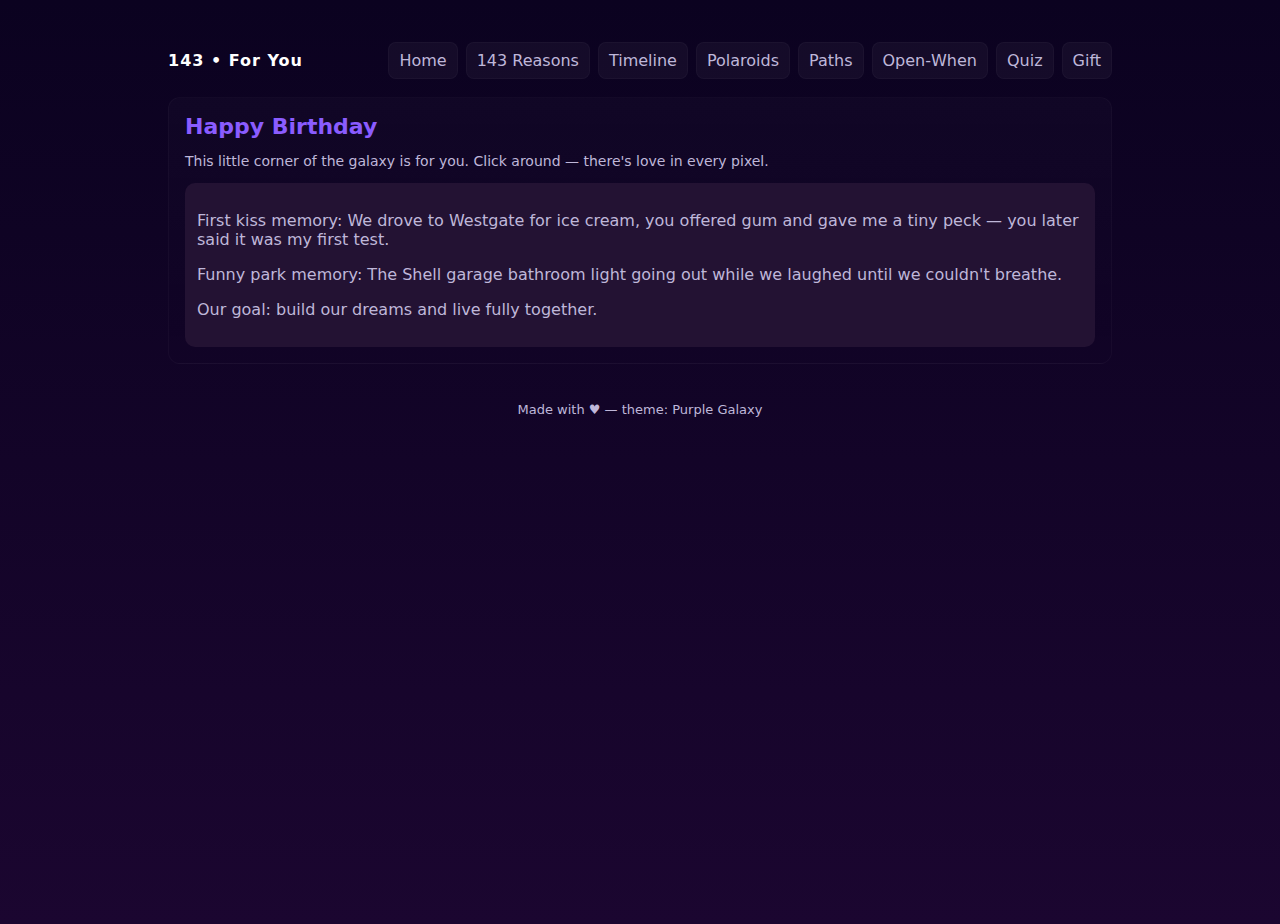
<file: index.html>
<!doctype html><html lang="en"><head><meta charset="utf-8"/><meta name="viewport" content="width=device-width,initial-scale=1"/><title>143 — Home</title><link rel="stylesheet" href="styles.css"><script defer src="script.js"></script></head><body><div class="container"><div class="header"><div class="brand">143 • For You</div><nav class="nav"><a class="navlink" href="index.html">Home</a><a class="navlink" href="143.html">143 Reasons</a><a class="navlink" href="timeline.html">Timeline</a><a class="navlink" href="polaroid.html">Polaroids</a><a class="navlink" href="paths.html">Paths</a><a class="navlink" href="openwhen.html">Open‑When</a><a class="navlink" href="quiz.html">Quiz</a><a class="navlink" href="gift.html">Gift</a></nav></div><section class="section"><h2 class="h1">Happy Birthday</h2><p class="hint">This little corner of the galaxy is for you. Click around — there's love in every pixel.</p><div class="small-card"><p>First kiss memory: We drove to Westgate for ice cream, you offered gum and gave me a tiny peck — you later said it was my first test.</p><p>Funny park memory: The Shell garage bathroom light going out while we laughed until we couldn't breathe.</p><p>Our goal: build our dreams and live fully together.</p></div></section><div class="footer">Made with ♥ — theme: Purple Galaxy</div></div></body></html>
</file>
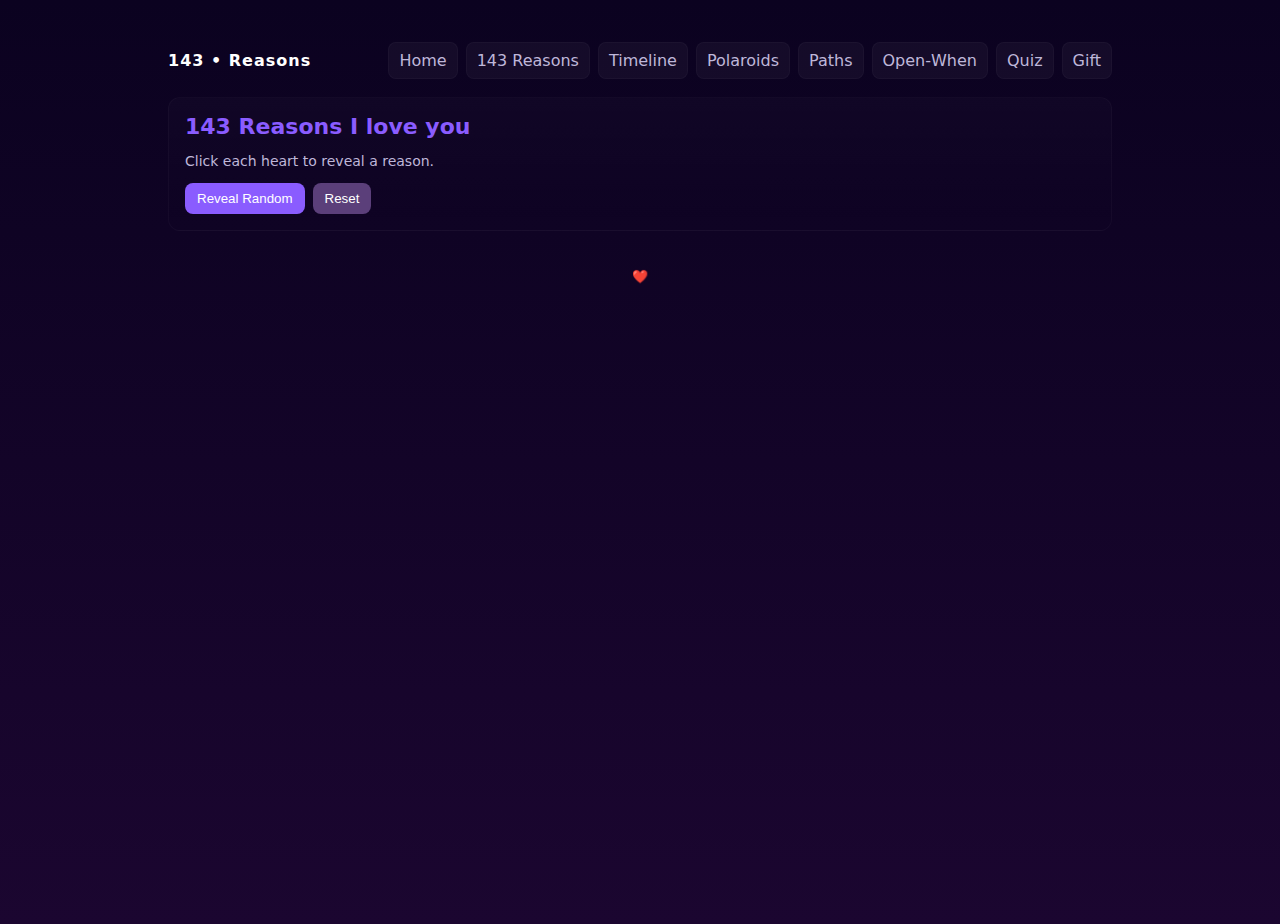
<file: 143.html>
<!doctype html><html lang="en"><head><meta charset="utf-8"/><meta name="viewport" content="width=device-width,initial-scale=1"/><title>143 Reasons</title><link rel="stylesheet" href="styles.css"><script defer src="script.js"></script></head><body><div class="container"><div class="header"><div class="brand">143 • Reasons</div><nav class="nav"><a class="navlink" href="index.html">Home</a><a class="navlink" href="143.html">143 Reasons</a><a class="navlink" href="timeline.html">Timeline</a><a class="navlink" href="polaroid.html">Polaroids</a><a class="navlink" href="paths.html">Paths</a><a class="navlink" href="openwhen.html">Open‑When</a><a class="navlink" href="quiz.html">Quiz</a><a class="navlink" href="gift.html">Gift</a></nav></div><section class="section"><h2 class="h1">143 Reasons I love you</h2><p class="hint">Click each heart to reveal a reason.</p><div class="controls"><button id="revealRandom" class="button">Reveal Random</button><button id="resetHearts" class="button" style="background:#5b3f7a">Reset</button></div><div id="heartsGrid" class="hearts-grid"></div><script id="messagesData" type="application/json">["1. I love you \u2014 reason 1.", "2. I love you \u2014 reason 2.", "3. I love you \u2014 reason 3.", "4. I love you \u2014 reason 4.", "5. I love you \u2014 reason 5.", "6. I love you \u2014 reason 6.", "7. I love you \u2014 reason 7.", "8. I love you \u2014 reason 8.", "9. I love you \u2014 reason 9.", "10. I love you \u2014 reason 10.", "11. I love you \u2014 reason 11.", "12. I love you \u2014 reason 12.", "13. I love you \u2014 reason 13.", "14. I love you \u2014 reason 14.", "15. I love you \u2014 reason 15.", "16. I love you \u2014 reason 16.", "17. I love you \u2014 reason 17.", "18. I love you \u2014 reason 18.", "19. I love you \u2014 reason 19.", "20. I love you \u2014 reason 20.", "21. I love you \u2014 reason 21.", "22. I love you \u2014 reason 22.", "23. I love you \u2014 reason 23.", "24. I love you \u2014 reason 24.", "25. I love you \u2014 reason 25.", "26. I love you \u2014 reason 26.", "27. I love you \u2014 reason 27.", "28. I love you \u2014 reason 28.", "29. I love you \u2014 reason 29.", "30. I love you \u2014 reason 30.", "31. I love you \u2014 reason 31.", "32. I love you \u2014 reason 32.", "33. I love you \u2014 reason 33.", "34. I love you \u2014 reason 34.", "35. I love you \u2014 reason 35.", "36. I love you \u2014 reason 36.", "37. I love you \u2014 reason 37.", "38. I love you \u2014 reason 38.", "39. I love you \u2014 reason 39.", "40. I love you \u2014 reason 40.", "41. I love you \u2014 reason 41.", "42. I love you \u2014 reason 42.", "43. I love you \u2014 reason 43.", "44. I love you \u2014 reason 44.", "45. I love you \u2014 reason 45.", "46. I love you \u2014 reason 46.", "47. I love you \u2014 reason 47.", "48. I love you \u2014 reason 48.", "49. I love you \u2014 reason 49.", "50. I love you \u2014 reason 50.", "51. I love you \u2014 reason 51.", "52. I love you \u2014 reason 52.", "53. I love you \u2014 reason 53.", "54. I love you \u2014 reason 54.", "55. I love you \u2014 reason 55.", "56. I love you \u2014 reason 56.", "57. I love you \u2014 reason 57.", "58. I love you \u2014 reason 58.", "59. I love you \u2014 reason 59.", "60. I love you \u2014 reason 60.", "61. I love you \u2014 reason 61.", "62. I love you \u2014 reason 62.", "63. I love you \u2014 reason 63.", "64. I love you \u2014 reason 64.", "65. I love you \u2014 reason 65.", "66. I love you \u2014 reason 66.", "67. I love you \u2014 reason 67.", "68. I love you \u2014 reason 68.", "69. I love you \u2014 reason 69.", "70. I love you \u2014 reason 70.", "71. I love you \u2014 reason 71.", "72. I love you \u2014 reason 72.", "73. I love you \u2014 reason 73.", "74. I love you \u2014 reason 74.", "75. I love you \u2014 reason 75.", "76. I love you \u2014 reason 76.", "77. I love you \u2014 reason 77.", "78. I love you \u2014 reason 78.", "79. I love you \u2014 reason 79.", "80. I love you \u2014 reason 80.", "81. I love you \u2014 reason 81.", "82. I love you \u2014 reason 82.", "83. I love you \u2014 reason 83.", "84. I love you \u2014 reason 84.", "85. I love you \u2014 reason 85.", "86. I love you \u2014 reason 86.", "87. I love you \u2014 reason 87.", "88. I love you \u2014 reason 88.", "89. I love you \u2014 reason 89.", "90. I love you \u2014 reason 90.", "91. I love you \u2014 reason 91.", "92. I love you \u2014 reason 92.", "93. I love you \u2014 reason 93.", "94. I love you \u2014 reason 94.", "95. I love you \u2014 reason 95.", "96. I love you \u2014 reason 96.", "97. I love you \u2014 reason 97.", "98. I love you \u2014 reason 98.", "99. I love you \u2014 reason 99.", "100. I love you \u2014 reason 100.", "101. I love you \u2014 reason 101.", "102. I love you \u2014 reason 102.", "103. I love you \u2014 reason 103.", "104. I love you \u2014 reason 104.", "105. I love you \u2014 reason 105.", "106. I love you \u2014 reason 106.", "107. I love you \u2014 reason 107.", "108. I love you \u2014 reason 108.", "109. I love you \u2014 reason 109.", "110. I love you \u2014 reason 110.", "111. I love you \u2014 reason 111.", "112. I love you \u2014 reason 112.", "113. I love you \u2014 reason 113.", "114. I love you \u2014 reason 114.", "115. I love you \u2014 reason 115.", "116. I love you \u2014 reason 116.", "117. I love you \u2014 reason 117.", "118. I love you \u2014 reason 118.", "119. I love you \u2014 reason 119.", "120. I love you \u2014 reason 120.", "121. I love you \u2014 reason 121.", "122. I love you \u2014 reason 122.", "123. I love you \u2014 reason 123.", "124. I love you \u2014 reason 124.", "125. I love you \u2014 reason 125.", "126. I love you \u2014 reason 126.", "127. I love you \u2014 reason 127.", "128. I love you \u2014 reason 128.", "129. I love you \u2014 reason 129.", "130. I love you \u2014 reason 130.", "131. I love you \u2014 reason 131.", "132. I love you \u2014 reason 132.", "133. I love you \u2014 reason 133.", "134. I love you \u2014 reason 134.", "135. I love you \u2014 reason 135.", "136. I love you \u2014 reason 136.", "137. I love you \u2014 reason 137.", "138. I love you \u2014 reason 138.", "139. I love you \u2014 reason 139.", "140. I love you \u2014 reason 140.", "141. I love you \u2014 reason 141.", "142. I love you \u2014 reason 142.", "143. I love you \u2014 reason 143."]</script></section><div class="footer">❤️</div></div></body></html>
</file>
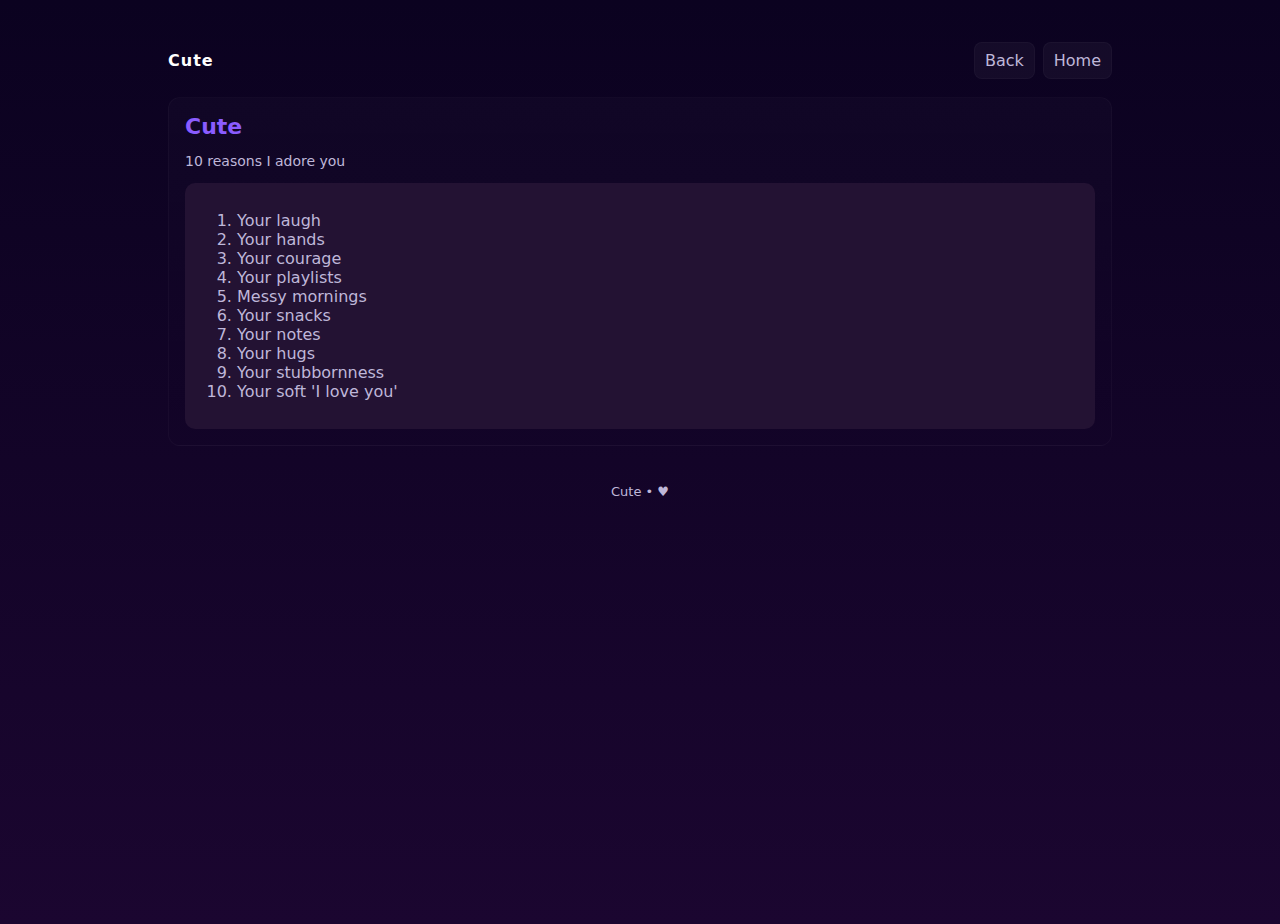
<file: cute.html>
<!doctype html><html lang='en'><head><meta charset='utf-8'/><meta name='viewport' content='width=device-width,initial-scale=1'/><title>Cute</title><link rel="stylesheet" href="styles.css"><script defer src="script.js"></script></head><body><div class="container"><div class="header"><div class="brand">Cute</div><nav class="nav"><a class="navlink" href="paths.html">Back</a><a class="navlink" href="index.html">Home</a></nav></div><section class="section"><h2 class="h1">Cute</h2><p class="hint">10 reasons I adore you</p><div class="small-card"><ol><li>Your laugh</li><li>Your hands</li><li>Your courage</li><li>Your playlists</li><li>Messy mornings</li><li>Your snacks</li><li>Your notes</li><li>Your hugs</li><li>Your stubbornness</li><li>Your soft 'I love you'</li></ol></div></section><div class="footer">Cute • ♥</div></div></body></html>
</file>
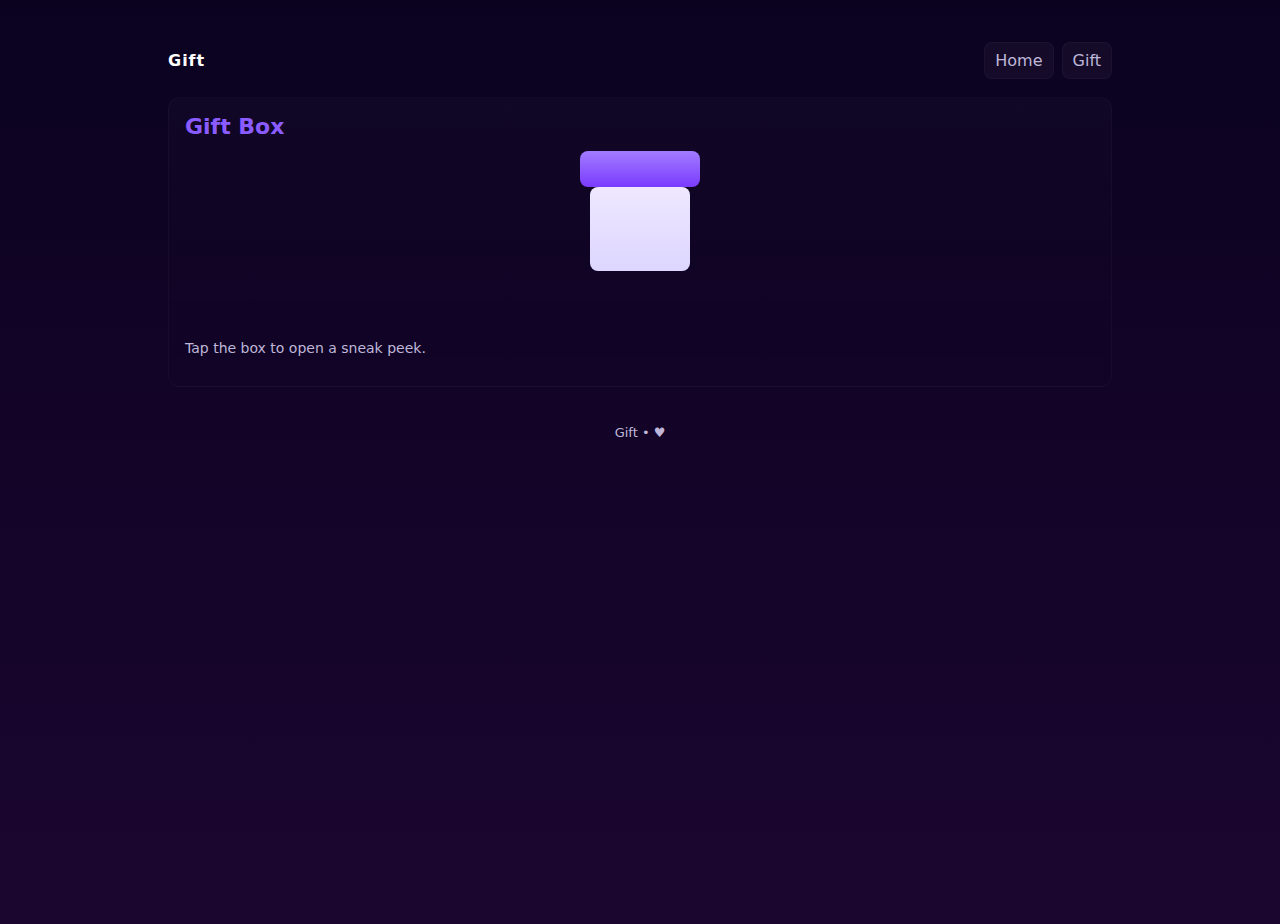
<file: gift.html>
<!doctype html><html lang='en'><head><meta charset='utf-8'/><meta name='viewport' content='width=device-width,initial-scale=1'/><title>Gift</title><link rel="stylesheet" href="styles.css"><script defer src="script.js"></script></head><body><div class="container"><div class="header"><div class="brand">Gift</div><nav class="nav"><a class="navlink" href="index.html">Home</a><a class="navlink" href="gift.html">Gift</a></nav></div><section class="section"><h2 class="h1">Gift Box</h2><div id="gift" class="gift"><div class="box"><div class="lid"></div><div class="base"></div></div><div id="giftReveal" class="gift-reveal">(closed)</div></div><p class="hint">Tap the box to open a sneak peek.</p></section><div class="footer">Gift • ♥</div></div></body></html>
</file>
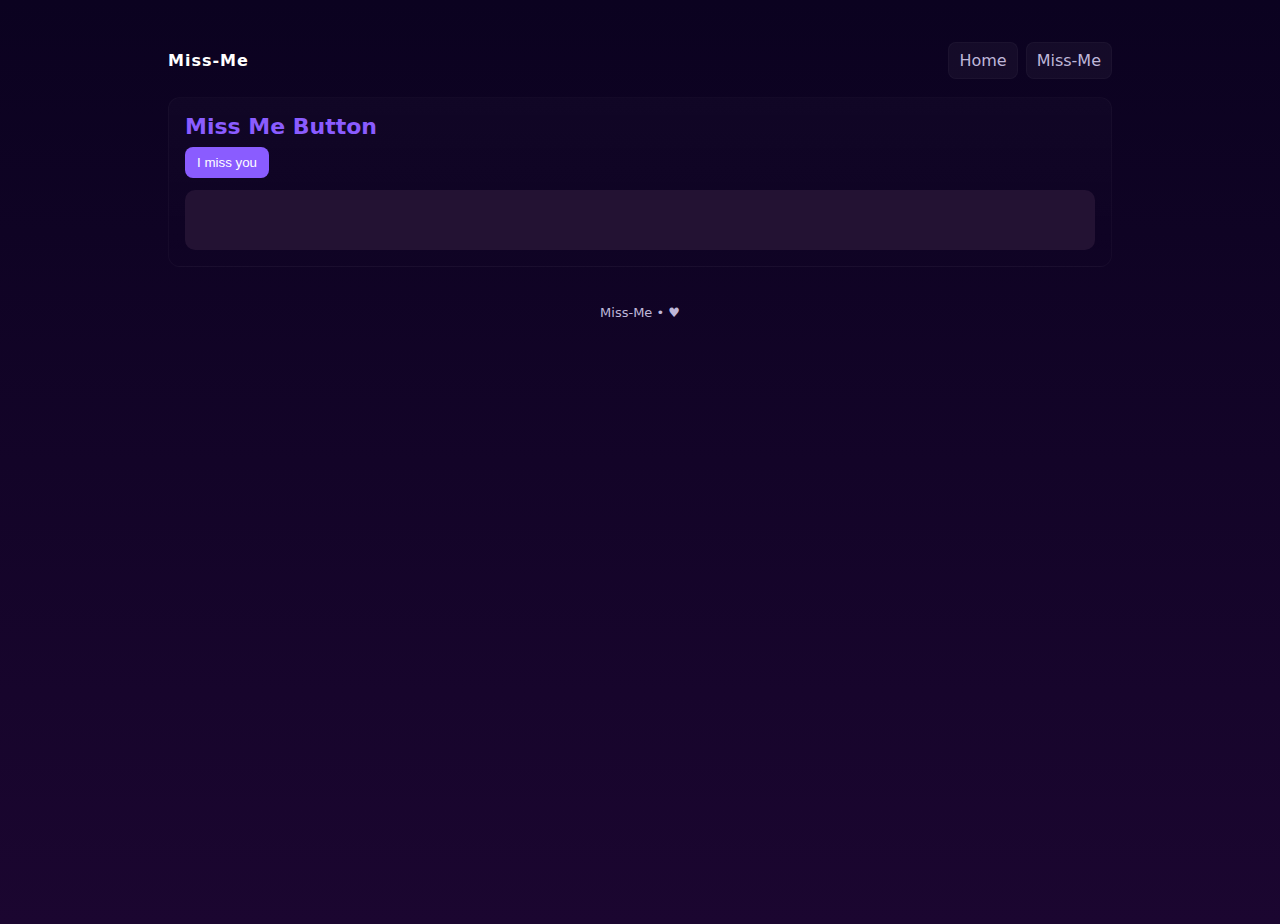
<file: missme.html>
<!doctype html><html lang='en'><head><meta charset='utf-8'/><meta name='viewport' content='width=device-width,initial-scale=1'/><title>Miss Me</title><link rel="stylesheet" href="styles.css"><script defer src="script.js"></script></head><body><div class="container"><div class="header"><div class="brand">Miss‑Me</div><nav class="nav"><a class="navlink" href="index.html">Home</a><a class="navlink" href="missme.html">Miss‑Me</a></nav></div><section class="section"><h2 class="h1">Miss Me Button</h2><button id="missMe" class="button">I miss you</button><div id="missDisplay" class="small-card" style="margin-top:12px;min-height:60px"></div></section><div class="footer">Miss‑Me • ♥</div></div></body></html>
</file>
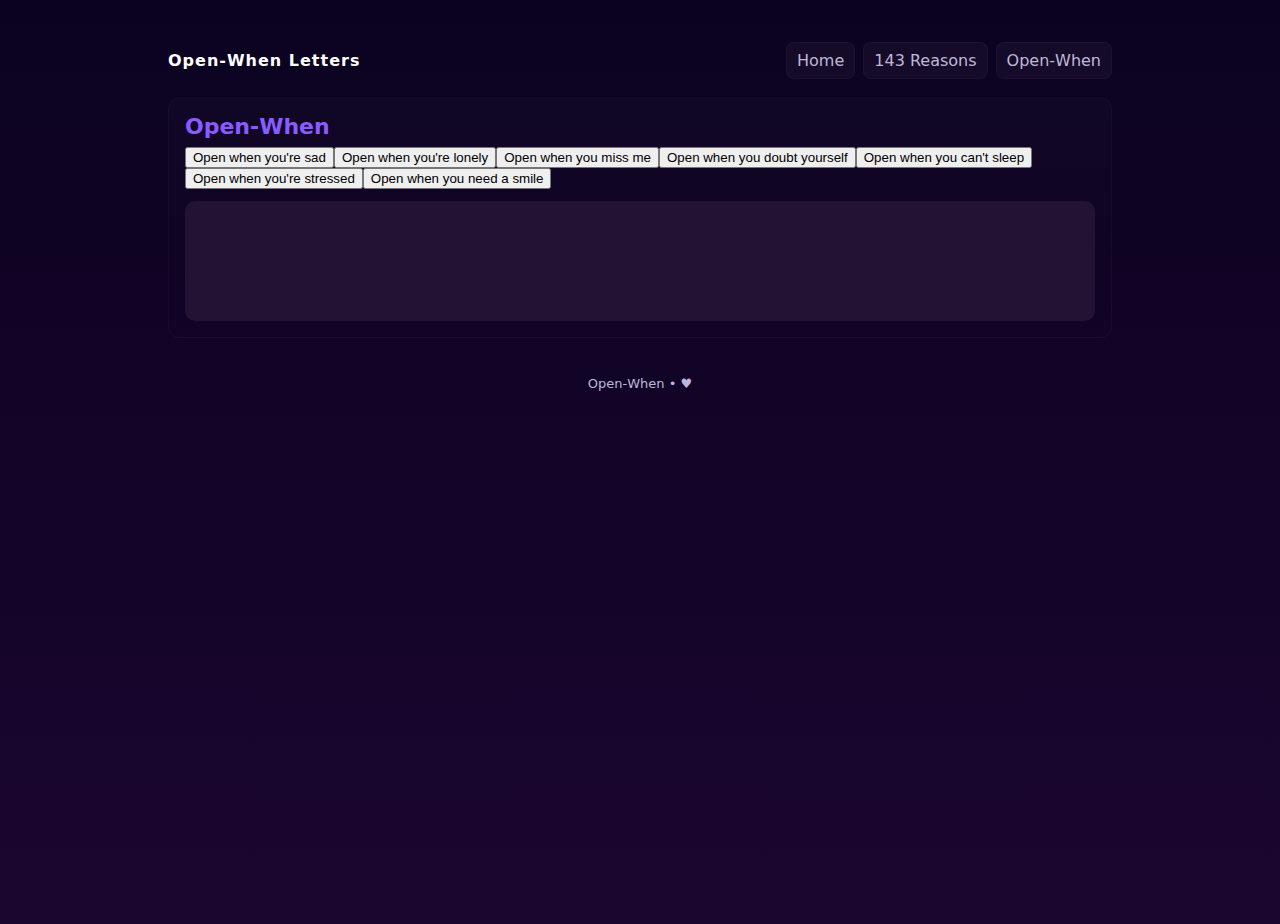
<file: openwhen.html>
<!doctype html><html lang='en'><head><meta charset='utf-8'/><meta name='viewport' content='width=device-width,initial-scale=1'/><title>Open When</title><link rel="stylesheet" href="styles.css"><script defer src="script.js"></script></head><body><div class="container"><div class="header"><div class="brand">Open‑When Letters</div><nav class="nav"><a class="navlink" href="index.html">Home</a><a class="navlink" href="143.html">143 Reasons</a><a class="navlink" href="openwhen.html">Open‑When</a></nav></div><section class="section"><h2 class="h1">Open‑When</h2><div class="open-grid"><button class="open-btn" data-key="sad">Open when you're sad</button><button class="open-btn" data-key="lonely">Open when you're lonely</button><button class="open-btn" data-key="miss">Open when you miss me</button><button class="open-btn" data-key="doubt">Open when you doubt yourself</button><button class="open-btn" data-key="sleep">Open when you can't sleep</button><button class="open-btn" data-key="stressed">Open when you're stressed</button><button class="open-btn" data-key="needsmile">Open when you need a smile</button></div><div id="openDisplay" class="small-card" style="margin-top:12px;min-height:120px"></div><script id="openWhenData" type="application/json">{"sad": "If you're sad, breathe. Remember the Shell garage laugh. I'm one call away.", "lonely": "When you're lonely, hold this \u2014 our future mornings are coming.", "miss": "Imagine my arms, the small things. I'm with you in quiet moments.", "doubt": "Remember you kissed me, you stayed \u2014 you are brave. We will build our dreams.", "sleep": "Picture waves or city lights \u2014 breathe together, count to ten.", "stressed": "Make a small list: one thing I can help with, one thing to let go.", "needsmile": "Remember the gum peck \u2014 the cutest test. Smile."}</script></section><div class="footer">Open‑When • ♥</div></div></body></html>
</file>
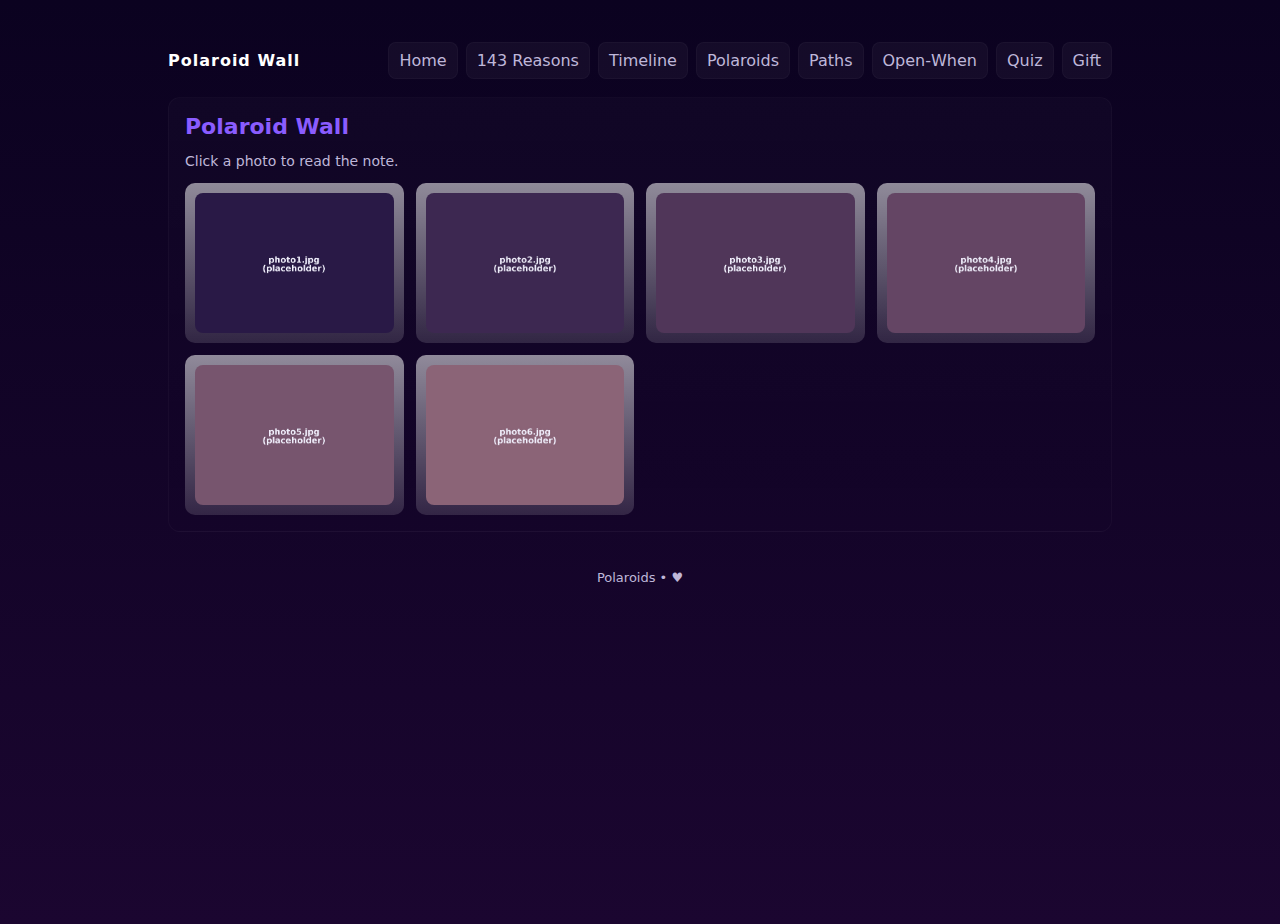
<file: polaroid.html>
<!doctype html><html lang="en"><head><meta charset='utf-8'/><meta name='viewport' content='width=device-width,initial-scale=1'/><title>Polaroids</title><link rel="stylesheet" href="styles.css"><script defer src="script.js"></script></head><body><div class="container"><div class="header"><div class="brand">Polaroid Wall</div><nav class="nav"><a class="navlink" href="index.html">Home</a><a class="navlink" href="143.html">143 Reasons</a><a class="navlink" href="timeline.html">Timeline</a><a class="navlink" href="polaroid.html">Polaroids</a><a class="navlink" href="paths.html">Paths</a><a class="navlink" href="openwhen.html">Open‑When</a><a class="navlink" href="quiz.html">Quiz</a><a class="navlink" href="gift.html">Gift</a></nav></div><section class="section"><h2 class="h1">Polaroid Wall</h2><p class="hint">Click a photo to read the note.</p><div class="polaroid-grid"><div class="polaroid" data-note="You make every day brighter."><img src="assets/photo1.jpg" alt=""></div><div class="polaroid" data-note="I love how you laugh."><img src="assets/photo2.jpg" alt=""></div><div class="polaroid" data-note="Our little adventures are my favorite."><img src="assets/photo3.jpg" alt=""></div><div class="polaroid" data-note="You in that hoodie ♥"><img src="assets/photo4.jpg" alt=""></div><div class="polaroid" data-note="That rainy day with tea."><img src="assets/photo5.jpg" alt=""></div><div class="polaroid" data-note="Every silly face you make."><img src="assets/photo6.jpg" alt=""></div></div></section><div class="footer">Polaroids • ♥</div></div></body></html>
</file>
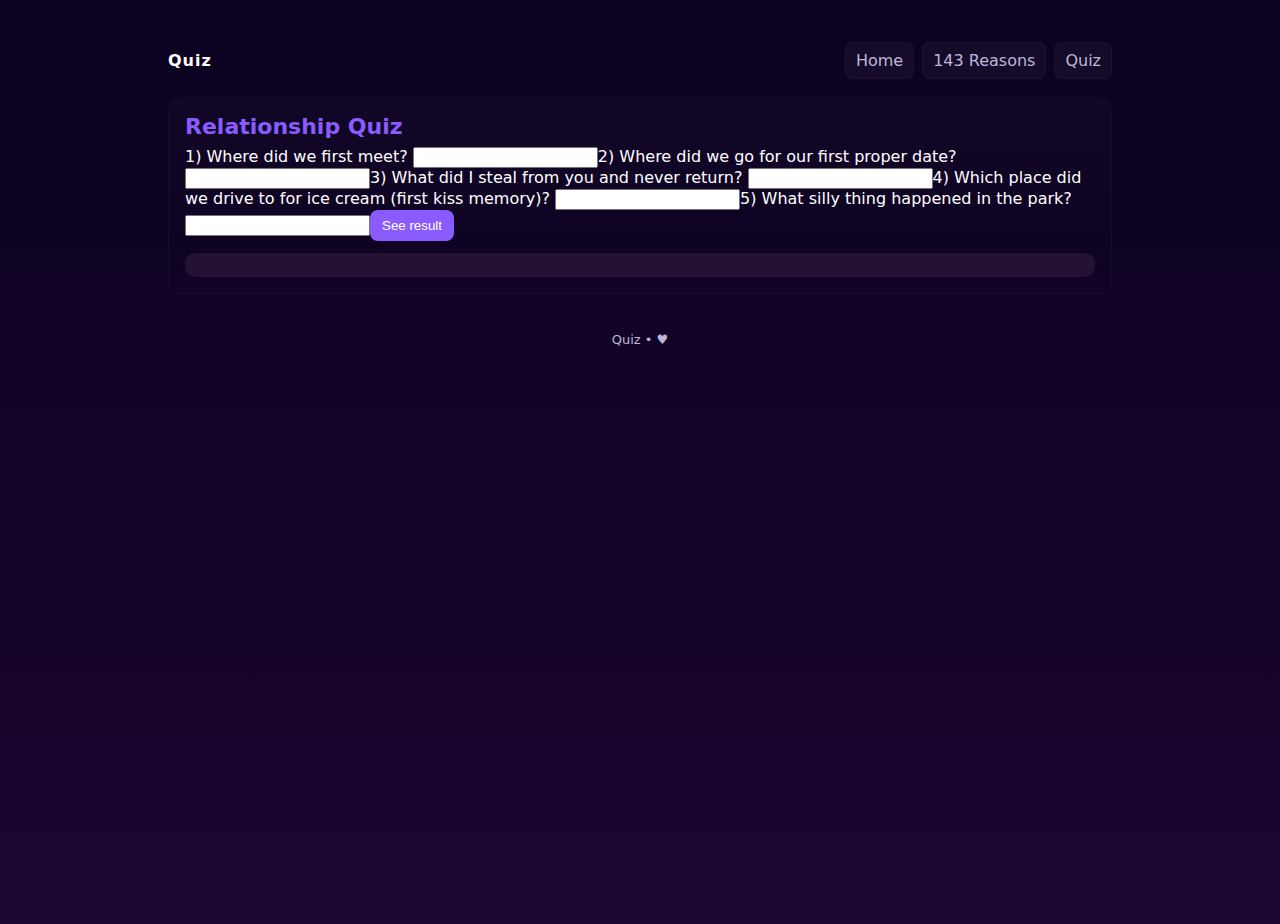
<file: quiz.html>
<!doctype html><html lang='en'><head><meta charset='utf-8'/><meta name='viewport' content='width=device-width,initial-scale=1'/><title>Quiz</title><link rel="stylesheet" href="styles.css"><script defer src="script.js"></script></head><body><div class="container"><div class="header"><div class="brand">Quiz</div><nav class="nav"><a class="navlink" href="index.html">Home</a><a class="navlink" href="143.html">143 Reasons</a><a class="navlink" href="quiz.html">Quiz</a></nav></div><section class="section"><h2 class="h1">Relationship Quiz</h2><form id="quizForm" class="quiz-form"><label>1) Where did we first meet? <input name="q1" required></label><label>2) Where did we go for our first proper date? <input name="q2" required></label><label>3) What did I steal from you and never return? <input name="q3" required></label><label>4) Which place did we drive to for ice cream (first kiss memory)? <input name="q4" required></label><label>5) What silly thing happened in the park? <input name="q5" required></label><button type="submit" class="button">See result</button></form><div id="quizResult" class="small-card" style="margin-top:12px"></div></section><div class="footer">Quiz • ♥</div></div></body></html>
</file>
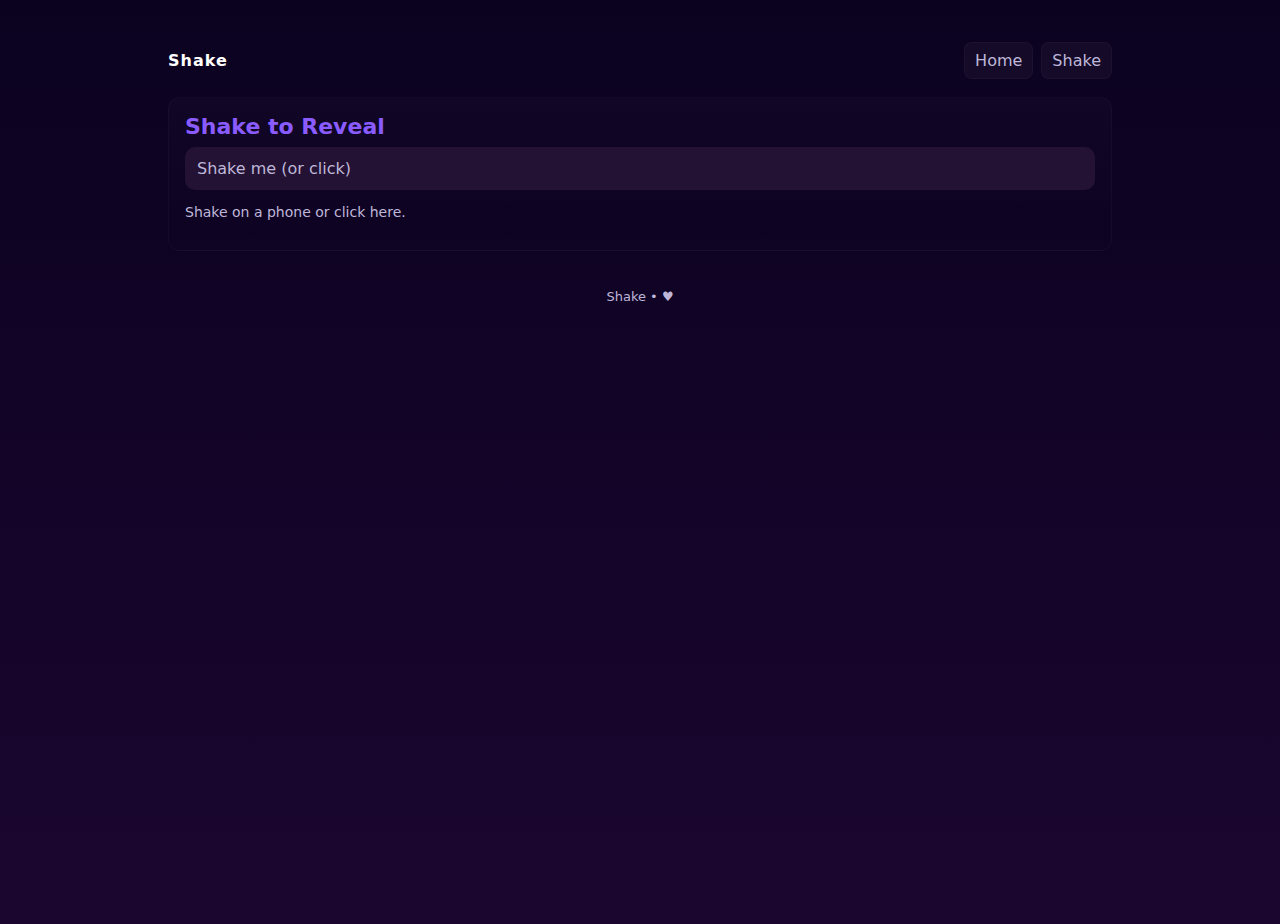
<file: shake.html>
<!doctype html><html lang='en'><head><meta charset='utf-8'/><meta name='viewport' content='width=device-width,initial-scale=1'/><title>Shake</title><link rel="stylesheet" href="styles.css"><script defer src="script.js"></script></head><body><div class="container"><div class="header"><div class="brand">Shake</div><nav class="nav"><a class="navlink" href="index.html">Home</a><a class="navlink" href="shake.html">Shake</a></nav></div><section class="section"><h2 class="h1">Shake to Reveal</h2><div id="shakeBox" class="small-card" role="button" tabindex="0">Shake me (or click)</div><p class="hint">Shake on a phone or click here.</p></section><div class="footer">Shake • ♥</div></div></body></html>
</file>
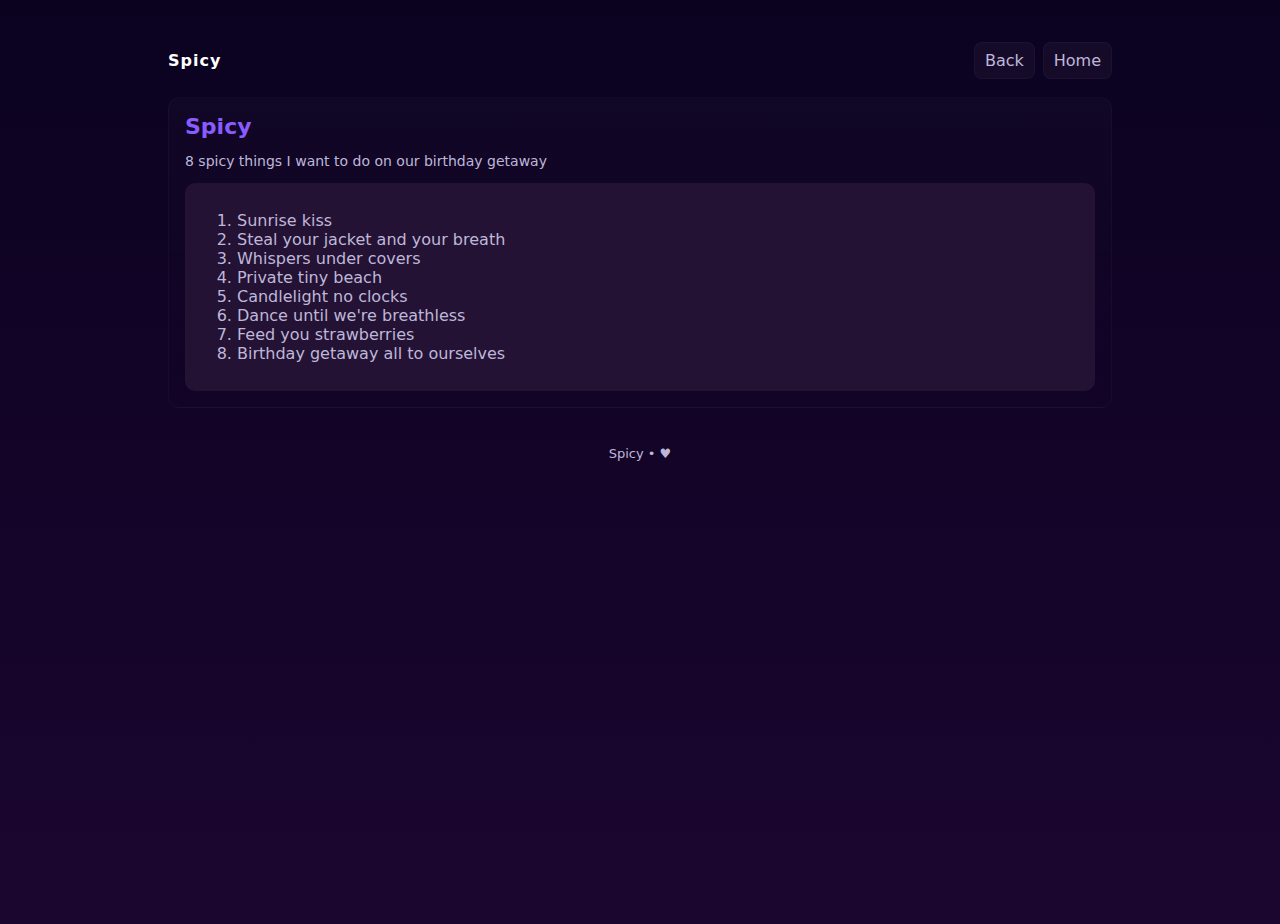
<file: spicy.html>
<!doctype html><html lang='en'><head><meta charset='utf-8'/><meta name='viewport' content='width=device-width,initial-scale=1'/><title>Spicy</title><link rel="stylesheet" href="styles.css"><script defer src="script.js"></script></head><body><div class="container"><div class="header"><div class="brand">Spicy</div><nav class="nav"><a class="navlink" href="paths.html">Back</a><a class="navlink" href="index.html">Home</a></nav></div><section class="section"><h2 class="h1">Spicy</h2><p class="hint">8 spicy things I want to do on our birthday getaway</p><div class="small-card"><ol><li>Sunrise kiss</li><li>Steal your jacket and your breath</li><li>Whispers under covers</li><li>Private tiny beach</li><li>Candlelight no clocks</li><li>Dance until we're breathless</li><li>Feed you strawberries</li><li>Birthday getaway all to ourselves</li></ol></div></section><div class="footer">Spicy • ♥</div></div></body></html>
</file>
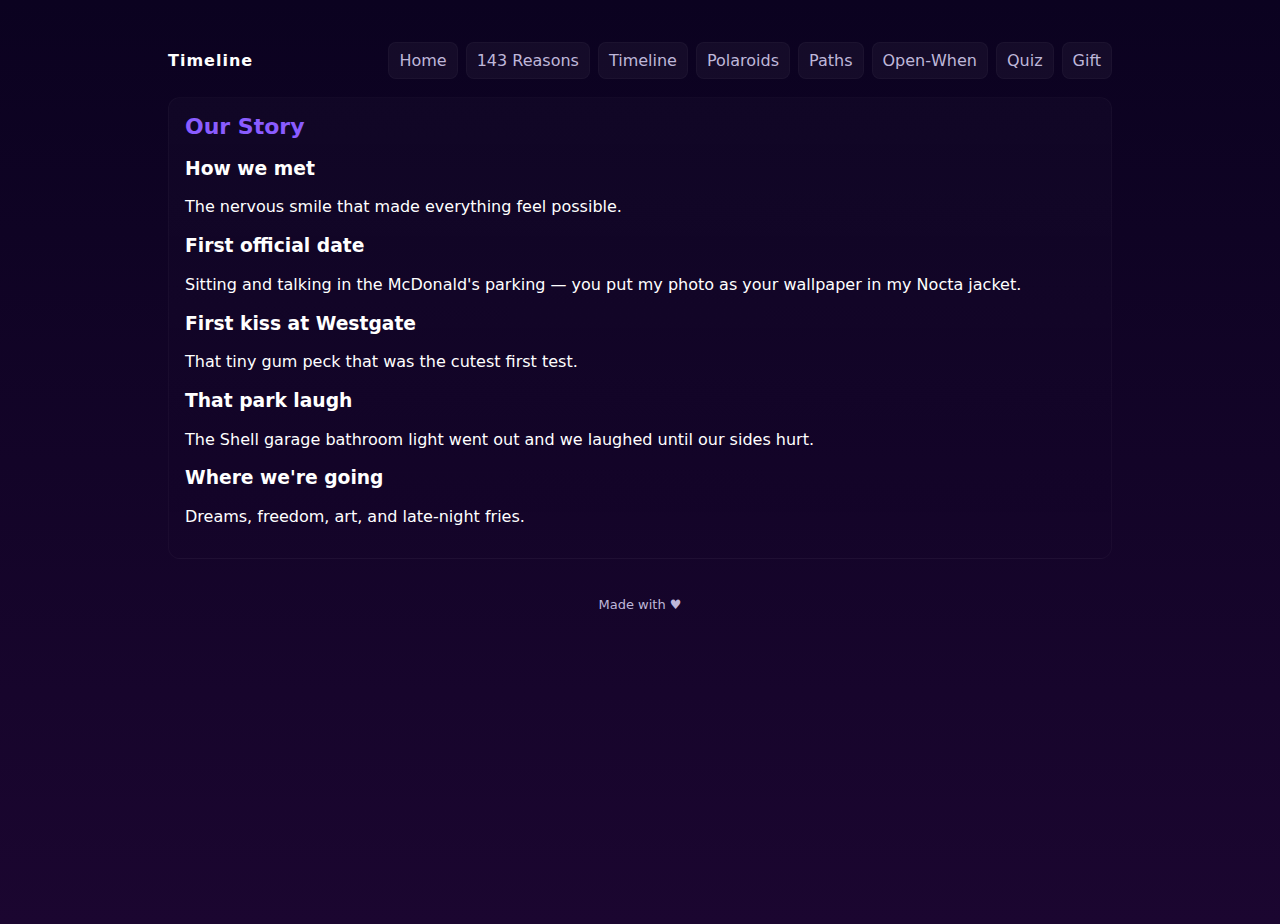
<file: timeline.html>
<!doctype html><html lang="en"><head><meta charset='utf-8'/><meta name='viewport' content='width=device-width,initial-scale=1'/><title>Timeline</title><link rel="stylesheet" href="styles.css"><script defer src="script.js"></script></head><body><div class="container"><div class="header"><div class="brand">Timeline</div><nav class="nav"><a class="navlink" href="index.html">Home</a><a class="navlink" href="143.html">143 Reasons</a><a class="navlink" href="timeline.html">Timeline</a><a class="navlink" href="polaroid.html">Polaroids</a><a class="navlink" href="paths.html">Paths</a><a class="navlink" href="openwhen.html">Open‑When</a><a class="navlink" href="quiz.html">Quiz</a><a class="navlink" href="gift.html">Gift</a></nav></div><section class="section"><h2 class="h1">Our Story</h2><div class="timeline"><div class="event"><h3>How we met</h3><p>The nervous smile that made everything feel possible.</p></div><div class="event"><h3>First official date</h3><p>Sitting and talking in the McDonald's parking — you put my photo as your wallpaper in my Nocta jacket.</p></div><div class="event"><h3>First kiss at Westgate</h3><p>That tiny gum peck that was the cutest first test.</p></div><div class="event"><h3>That park laugh</h3><p>The Shell garage bathroom light went out and we laughed until our sides hurt.</p></div><div class="event"><h3>Where we're going</h3><p>Dreams, freedom, art, and late‑night fries.</p></div></div></section><div class="footer">Made with ♥</div></div></body></html>
</file>
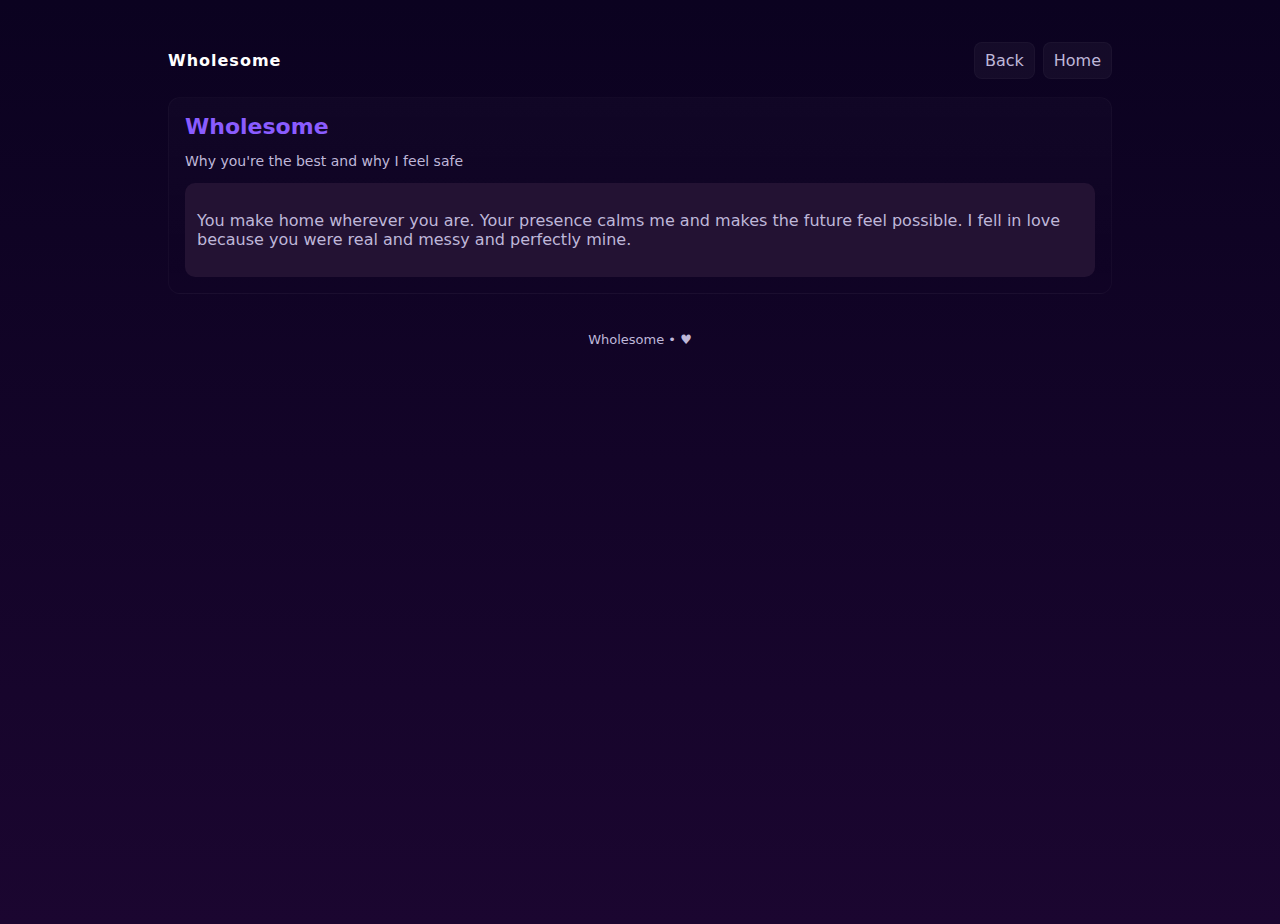
<file: wholesome.html>
<!doctype html><html lang='en'><head><meta charset='utf-8'/><meta name='viewport' content='width=device-width,initial-scale=1'/><title>Wholesome</title><link rel="stylesheet" href="styles.css"><script defer src="script.js"></script></head><body><div class="container"><div class="header"><div class="brand">Wholesome</div><nav class="nav"><a class="navlink" href="paths.html">Back</a><a class="navlink" href="index.html">Home</a></nav></div><section class="section"><h2 class="h1">Wholesome</h2><p class="hint">Why you're the best and why I feel safe</p><div class="small-card"><p>You make home wherever you are. Your presence calms me and makes the future feel possible. I fell in love because you were real and messy and perfectly mine.</p></div></section><div class="footer">Wholesome • ♥</div></div></body></html>
</file>
<file: styles.css>
:root{
  --bg1:#0b0220; --bg2:#1b0630; --card:#231233; --accent:#8a5cff; --muted:#bfb7d9;
  --glass: rgba(255,255,255,0.04);
}
*{box-sizing:border-box}
body{margin:0;font-family:Inter,system-ui,Arial;background:linear-gradient(180deg,var(--bg1),var(--bg2));color:#fff;min-height:100vh}
.container{max-width:980px;margin:24px auto;padding:18px}
.header{display:flex;align-items:center;justify-content:space-between;gap:12px}
.brand{font-weight:700;letter-spacing:1px}
.nav{display:flex;gap:8px;flex-wrap:wrap}
a.navlink{color:var(--muted);text-decoration:none;padding:8px 10px;border-radius:8px;background:var(--glass);border:1px solid rgba(255,255,255,0.03)}
a.navlink:hover{color:var(--accent);box-shadow:0 4px 18px rgba(138,92,255,0.12);transform:translateY(-2px)}
.section{background:linear-gradient(180deg, rgba(255,255,255,0.02), transparent);padding:16px;border-radius:12px;margin-top:18px;border:1px solid rgba(255,255,255,0.03)}
.h1{font-size:22px;margin:0 0 8px 0;color:var(--accent)}
.hint{color:var(--muted);font-size:14px}
.footer{margin-top:26px;text-align:center;color:var(--muted);font-size:13px;padding:12px}

/* hearts grid */
.hearts-grid{display:grid;grid-template-columns:repeat(auto-fit,minmax(72px,1fr));gap:10px}
.heart{background:linear-gradient(180deg,#2b003d,#160022);border-radius:12px;position:relative;padding-top:100%;cursor:pointer;border:1px solid rgba(255,255,255,0.04);overflow:hidden}
.heart .inner{position:absolute;inset:0;display:flex;align-items:center;justify-content:center;flex-direction:column;padding:8px}
.shape{font-size:22px;color:var(--accent)}
.heart .msg{display:none;font-size:13px;color:#efe9ff;text-align:center}
.heart.revealed{background:linear-gradient(180deg,#4b1b6f,#2b073f);border:2px solid rgba(138,92,255,0.9)}
.heart.revealed .shape{display:none}
.heart.revealed .msg{display:block}

/* polaroids */
.polaroid-grid{display:grid;grid-template-columns:repeat(auto-fit,minmax(180px,1fr));gap:12px}
.polaroid{background:linear-gradient(180deg,#fff8,#fff2);padding:10px;border-radius:10px;cursor:pointer;display:flex;align-items:center;justify-content:center;min-height:160px;position:relative}
.polaroid img{width:100%;height:140px;object-fit:cover;border-radius:8px}

/* small utilities */
.controls{display:flex;gap:8px;margin-top:12px}
.button{padding:8px 12px;border-radius:8px;border:0;background:var(--accent);color:#fff;cursor:pointer}
.small-card{background:var(--card);padding:12px;border-radius:10px;color:var(--muted)}

/* gift box */
.box{width:120px;height:120px;position:relative;margin:12px auto}
.lid{position:absolute;left:0;right:0;top:0;height:36px;background:linear-gradient(180deg,#a27cff,#7a3bff);border-radius:8px;transition:all .6s}
.base{position:absolute;left:10px;right:10px;bottom:0;height:84px;background:linear-gradient(180deg,#efe8ff,#ddd6ff);border-radius:8px}
.gift.open .lid{transform:translateY(-60px) rotate(-12deg)}
.gift-reveal{opacity:0;transform:translateY(-8px);transition:all .6s;color:#111;background:var(--accent);padding:8px;border-radius:8px;margin-top:8px;display:inline-block}
.gift.open .gift-reveal{opacity:1;transform:none}

/* responsive */
@media (max-width:640px){.hearts-grid{grid-template-columns:repeat(6,1fr)}.nav{justify-content:center}}
</file>
